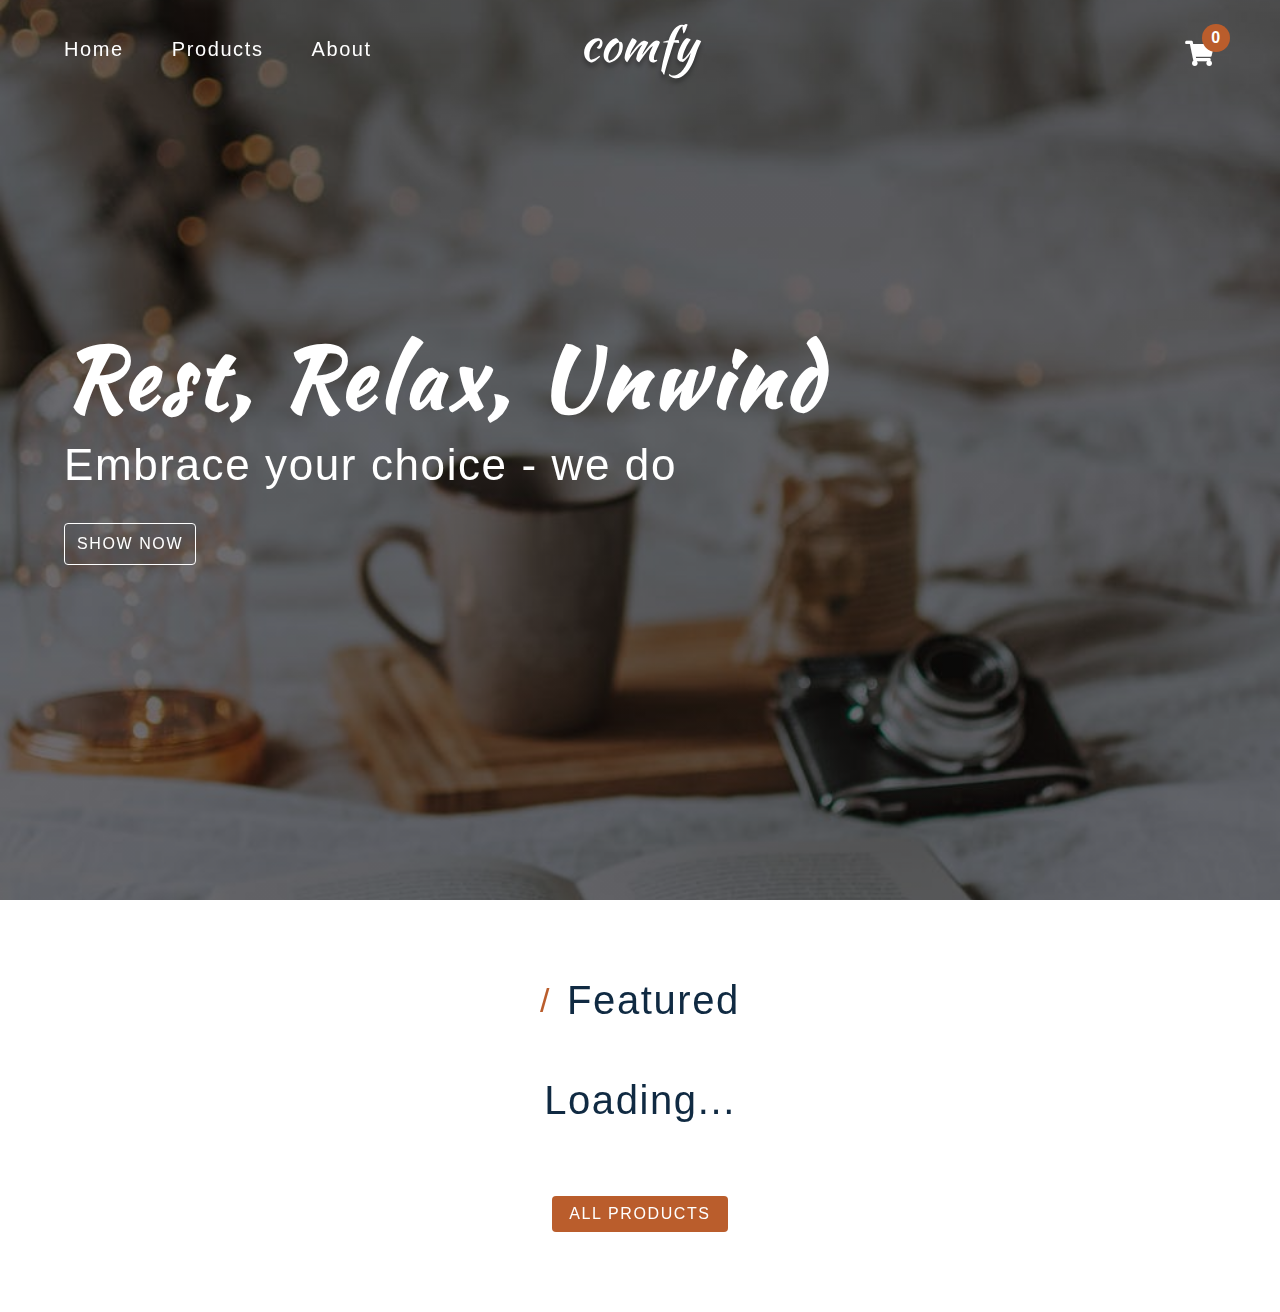
<file: index.html>
<!DOCTYPE html>
<html lang="en">
  <head>
    <meta charset="UTF-8" />
    <meta name="viewport" content="width=device-width, initial-scale=1.0" />
    <!-- font-awesome -->
    <link
      rel="stylesheet"
      href="https://cdnjs.cloudflare.com/ajax/libs/font-awesome/5.14.0/css/all.min.css"
    />

    <!-- styles css -->
    <link rel="stylesheet" href="styles.css" />
    <title>Home | Comfy Ecommerce Store</title>
  </head>
  <body>
    <!-- navbar -->
    <nav class="navbar">
      <div class="nav-center">
        <!-- links -->
        <div>
          <button class="toggle-nav">
            <i class="fas fa-bars"></i>
          </button>
          <ul class="nav-links">
            <li>
              <a href="index.html" class="nav-link"> home </a>
            </li>
            <li>
              <a href="products.html" class="nav-link"> products </a>
            </li>
            <li>
              <a href="about.html" class="nav-link"> about </a>
            </li>
          </ul>
        </div>
        <!-- logo -->
        <img src="./images/logo-white.svg" alt="logo" class="nav-logo" />
        <div class="toggle-container">
          <button class="toggle-cart">
            <i class="fas fa-shopping-cart"></i>
          </button>
          <span class="cart-item-count">1</span>
        </div>
      </div>
    </nav>

    <!-- hero -->
    <section class="hero">
      <div class="hero-container">
        <h1 class="text-slanted">rest, relax, unwind</h1>
        <h3>Embrace your choice - we do</h3>
        <a href="products.html" class="hero-btn">show now</a>
      </div>
    </section>

    <!-- sidebar -->
    <div class="sidebar-overlay">
      <aside class="sidebar">
        <!-- close button -->
        <button class="sidebar-close">
          <i class="fas fa-times"></i>
        </button>
        <!-- links -->
        <ul class="sidebar-links">
          <li>
            <a href="index.html" class="sidebar-link">
              <i class="fas fa-home fa-fw"></i>
              home
            </a>
          </li>
          <li>
            <a href="products.html" class="sidebar-link">
              <i class="fas fa-couch fa-fw"></i>
              products
            </a>
          </li>
          <li>
            <a href="about.html" class="sidebar-link">
              <i class="fas fa-book fa-fw"></i>
              about
            </a>
          </li>
        </ul>
      </aside>
    </div>

    <!-- cart -->
    <div class="cart-overlay">
      <aside class="cart">
        <button class="cart-close">
          <i class="fas fa-times"></i>
        </button>
        <!-- header -->
        <header>
          <h3 class="text-slanted">your bag</h3>
        </header>
        <!-- cart items -->
        <div class="cart-items"></div>
        <!-- footer -->
        <footer>
          <h3 class="cart-total text-slanted">total : $12.99</h3>
          <button class="cart-checkout btn">checkout</button>
        </footer>
      </aside>
    </div>

    <!-- featured products -->
    <section class="section featured">
      <div class="title">
        <h2><span>/</span> featured</h2>
      </div>
      <div class="featured-center section-center">
        <h2 class="section-loading">loading...</h2>
      </div>
      <a href="products.html" class="btn">all products</a>
    </section>
    <script type="module" src="index.js"></script>
  </body>
</html>
</file>
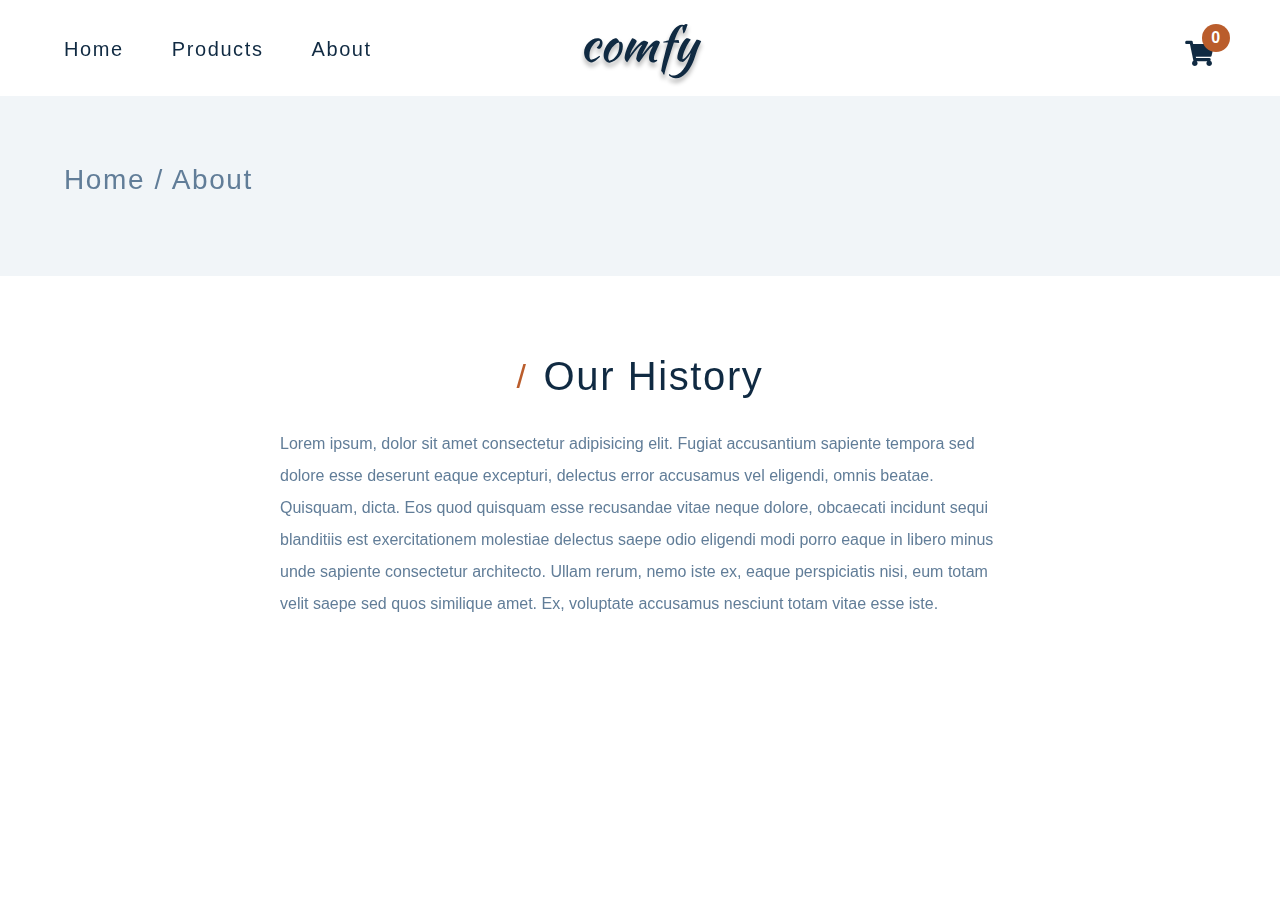
<file: about.html>
<!DOCTYPE html>
<html lang="en">
  <head>
    <meta charset="UTF-8" />
    <meta name="viewport" content="width=device-width, initial-scale=1.0" />
    <title>About | Comfy</title>
    <!-- font-awesome -->
    <link
      rel="stylesheet"
      href="https://cdnjs.cloudflare.com/ajax/libs/font-awesome/5.14.0/css/all.min.css"
    />

    <!-- styles css -->
    <link rel="stylesheet" href="styles.css" />
  </head>

  <body>
    <!-- navbar -->
    <nav class="navbar page">
      <div class="nav-center">
        <!-- links -->
        <div>
          <button class="toggle-nav">
            <i class="fas fa-bars"></i>
          </button>
          <ul class="nav-links">
            <li>
              <a href="index.html" class="nav-link"> home </a>
            </li>
            <li>
              <a href="products.html" class="nav-link"> products </a>
            </li>
            <li>
              <a href="about.html" class="nav-link"> about </a>
            </li>
          </ul>
        </div>
        <!-- logo -->
        <img src="./images/logo-black.svg" alt="logo" class="nav-logo" />
        <div class="toggle-container">
          <button class="toggle-cart">
            <i class="fas fa-shopping-cart"></i>
          </button>
          <span class="cart-item-count">1</span>
        </div>
      </div>
    </nav>

    <!-- sidebar -->
    <div class="sidebar-overlay">
      <aside class="sidebar">
        <!-- close -->
        <button class="sidebar-close">
          <i class="fas fa-times"></i>
        </button>
        <!-- links -->
        <ul class="sidebar-links">
          <li>
            <a href="index.html" class="sidebar-link">
              <i class="fas fa-home fa-fw"></i>
              home
            </a>
          </li>
          <li>
            <a href="products.html" class="sidebar-link">
              <i class="fas fa-couch fa-fw"></i>
              products
            </a>
          </li>
          <li>
            <a href="about.html" class="sidebar-link">
              <i class="fas fa-book fa-fw"></i>
              about
            </a>
          </li>
        </ul>
      </aside>
    </div>

    <!-- cart -->
    <div class="cart-overlay">
      <aside class="cart">
        <button class="cart-close">
          <i class="fas fa-times"></i>
        </button>
        <header>
          <h3 class="text-slanted">your bag</h3>
        </header>
        <!-- cart items -->
        <div class="cart-items"></div>
        <!-- footer -->
        <footer>
          <h3 class="cart-total text-slanted">total : $12.99</h3>
          <button class="cart-checkout btn">checkout</button>
        </footer>
      </aside>
    </div>

    <!-- hero section -->
    <section class="page-hero">
      <div class="section-center">
        <h3 class="page-hero-title">Home / About</h3>
      </div>
    </section>

    <!-- about -->
    <section class="section section-center about-page">
      <div class="title">
        <h2><span>/</span> our history</h2>
      </div>
      <p class="about-text">
        Lorem ipsum, dolor sit amet consectetur adipisicing elit. Fugiat
        accusantium sapiente tempora sed dolore esse deserunt eaque excepturi,
        delectus error accusamus vel eligendi, omnis beatae. Quisquam, dicta.
        Eos quod quisquam esse recusandae vitae neque dolore, obcaecati incidunt
        sequi blanditiis est exercitationem molestiae delectus saepe odio
        eligendi modi porro eaque in libero minus unde sapiente consectetur
        architecto. Ullam rerum, nemo iste ex, eaque perspiciatis nisi, eum
        totam velit saepe sed quos similique amet. Ex, voluptate accusamus
        nesciunt totam vitae esse iste.
      </p>
    </section>
    <script type="module" src="./src/pages/about.js"></script>
  </body>
</html>
</file>
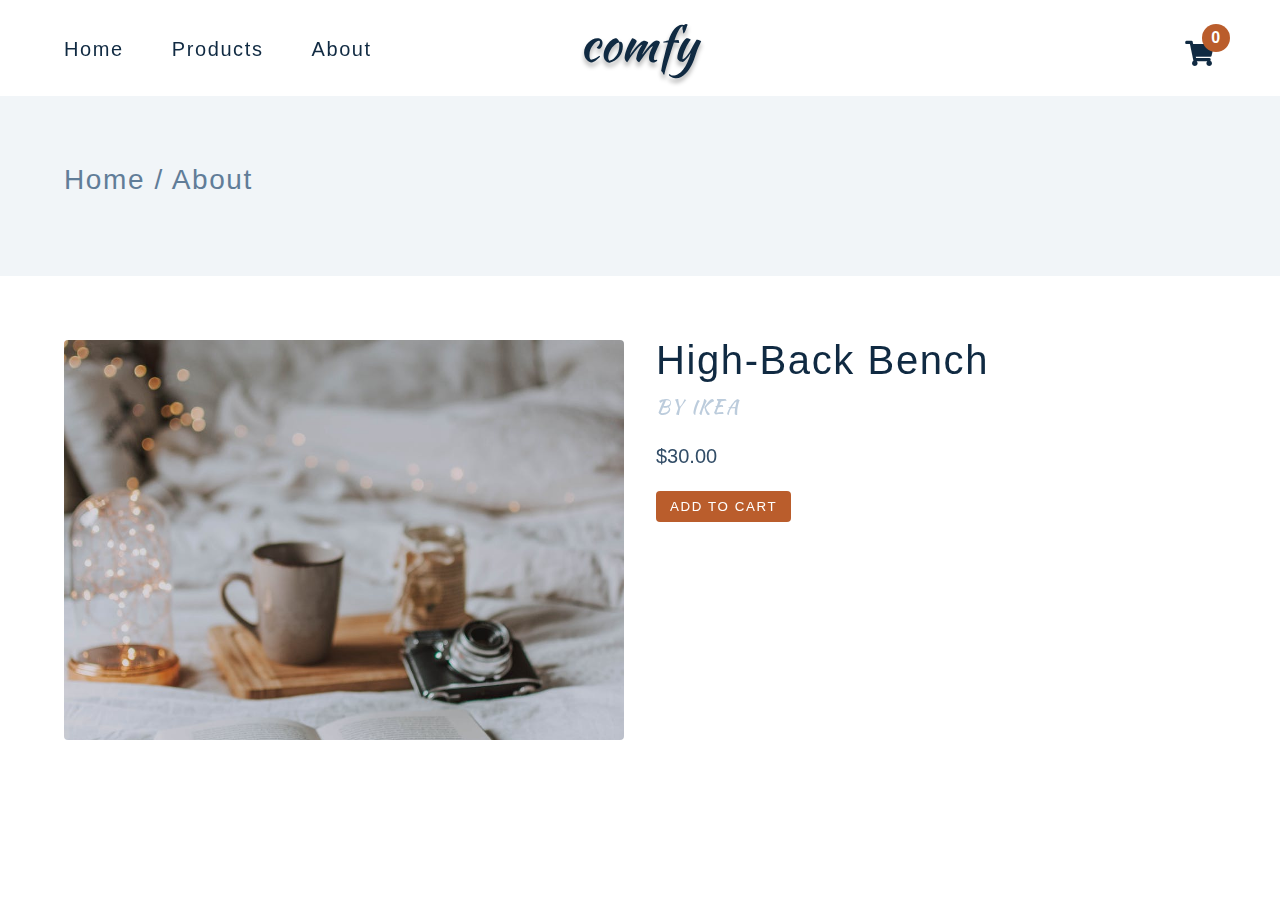
<file: product.html>
<!DOCTYPE html>
<html lang="en">
  <head>
    <meta charset="UTF-8" />
    <meta name="viewport" content="width=device-width, initial-scale=1.0" />
    <title>Single Product</title>
    <!-- font-awesome -->
    <link
      rel="stylesheet"
      href="https://cdnjs.cloudflare.com/ajax/libs/font-awesome/5.14.0/css/all.min.css"
    />

    <!-- styles css -->
    <link rel="stylesheet" href="styles.css" />
  </head>
  <body>
    <!-- navbar -->
    <nav class="navbar page">
      <div class="nav-center">
        <!-- links -->
        <div>
          <button class="toggle-nav">
            <i class="fas fa-bars"></i>
          </button>
          <ul class="nav-links">
            <li>
              <a href="index.html" class="nav-link"> home </a>
            </li>
            <li>
              <a href="products.html" class="nav-link"> products </a>
            </li>
            <li>
              <a href="about.html" class="nav-link"> about </a>
            </li>
          </ul>
        </div>
        <!-- logo -->
        <img src="./images/logo-black.svg" alt="logo" class="nav-logo" />
        <div class="toggle-container">
          <button class="toggle-cart">
            <i class="fas fa-shopping-cart"></i>
          </button>
          <span class="cart-item-count">1</span>
        </div>
      </div>
    </nav>

    <!-- sidebar -->
    <div class="sidebar-overlay">
      <aside class="sidebar">
        <!-- close -->
        <button class="sidebar-close">
          <i class="fas fa-times"></i>
        </button>
        <!-- links -->
        <ul class="sidebar-links">
          <li>
            <a href="index.html" class="sidebar-link">
              <i class="fas fa-home fa-fw"></i>
              home
            </a>
          </li>
          <li>
            <a href="products.html" class="sidebar-link">
              <i class="fas fa-couch fa-fw"></i>
              products
            </a>
          </li>
          <li>
            <a href="about.html" class="sidebar-link">
              <i class="fas fa-book fa-fw"></i>
              about
            </a>
          </li>
        </ul>
      </aside>
    </div>

    <!-- cart -->
    <div class="cart-overlay">
      <aside class="cart">
        <button class="cart-close">
          <i class="fas fa-times"></i>
        </button>
        <header>
          <h3 class="text-slanted">your bag</h3>
        </header>
        <!-- cart items -->
        <div class="cart-items"></div>
        <!-- footer -->
        <footer>
          <h3 class="cart-total text-slanted">total : $12.99</h3>
          <button class="cart-checkout btn">checkout</button>
        </footer>
      </aside>
    </div>

    <!-- hero section -->
    <section class="page-hero">
      <div class="section-center">
        <h3 class="page-hero-title">Home / About</h3>
      </div>
    </section>

    <!-- single product -->
    <section class="single-product">
      <div class="section-center single-product-center">
        <img
          src="./images/main-bcg.jpeg"
          alt=""
          class="single-product-img img"
        />

        <article class="single-product-info">
          <div>
            <!-- product name and company info -->
            <h2 class="single-product-title">high-back bench</h2>
            <p class="single-product-company text-slanted">by ikea</p>
            <!-- product price -->
            <p class="single-product-price">$30.00</p>
            <!-- available product colours -->
            <div class="single-product-colors"></div>
            <!-- product description -->
            <p class="single-product-desc"></p>
            <!-- footer -->

            <button class="addToCartBtn btn" data-id="id">add to cart</button>
          </div>
        </article>
      </div>
    </section>
    <!-- end of single product -->

    <div class="page-loading">
      <h2>loading...</h2>
    </div>
    <script type="module" src="./src/pages/product.js"></script>
  </body>
</html>
</file>
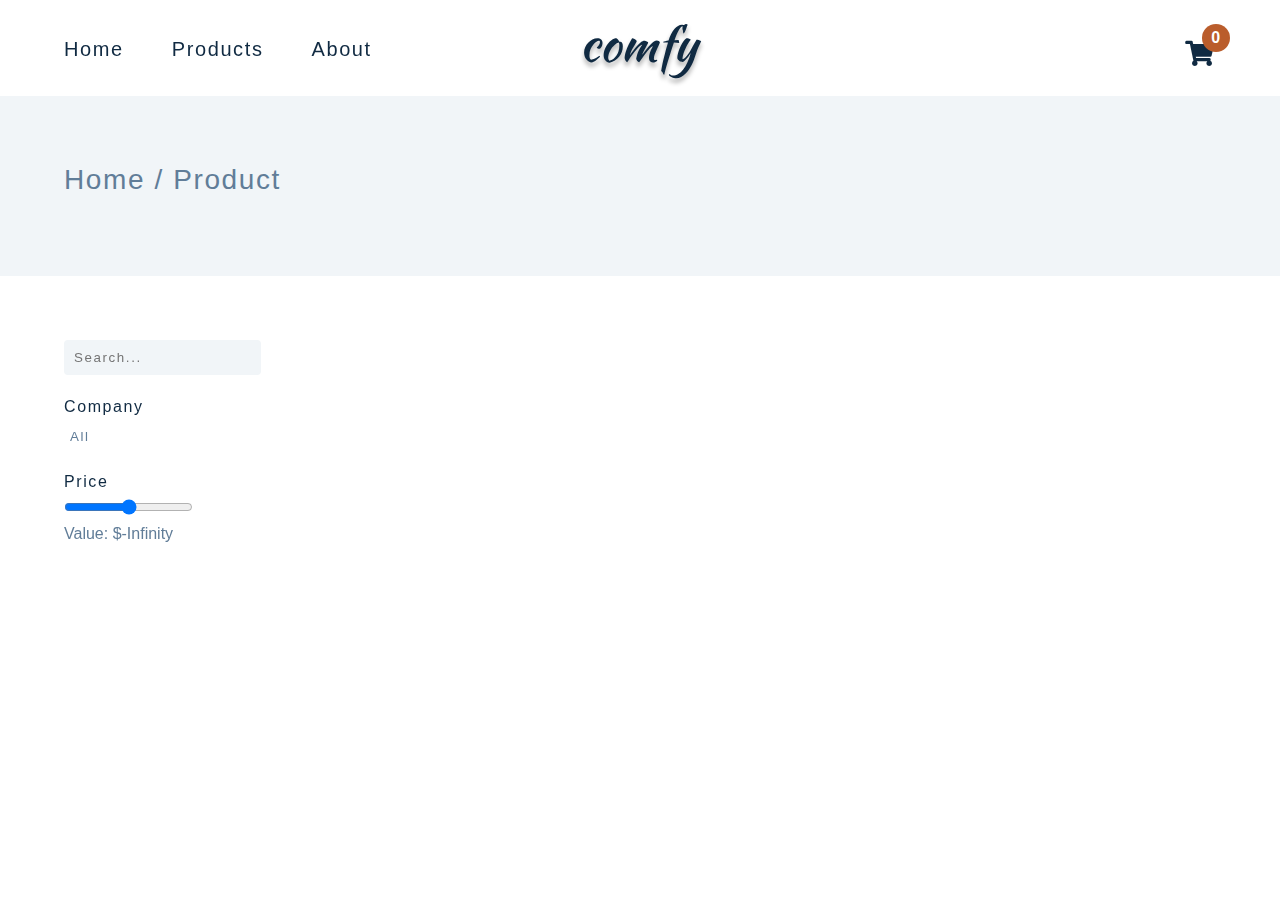
<file: products.html>
<!DOCTYPE html>
<html lang="en">
  <head>
    <meta charset="UTF-8" />
    <meta name="viewport" content="width=device-width, initial-scale=1.0" />
    <title>Products | Comfy</title>
    <!-- font-awesome -->
    <link
      rel="stylesheet"
      href="https://cdnjs.cloudflare.com/ajax/libs/font-awesome/5.14.0/css/all.min.css"
    />

    <!-- styles css -->
    <link rel="stylesheet" href="styles.css" />
  </head>
  <body>
    <!-- navbar -->
    <nav class="navbar page">
      <div class="nav-center">
        <!-- links -->
        <div>
          <button class="toggle-nav">
            <i class="fas fa-bars"></i>
          </button>
          <ul class="nav-links">
            <li>
              <a href="index.html" class="nav-link"> home </a>
            </li>
            <li>
              <a href="products.html" class="nav-link"> products </a>
            </li>
            <li>
              <a href="about.html" class="nav-link"> about </a>
            </li>
          </ul>
        </div>
        <!-- logo -->
        <img src="./images/logo-black.svg" class="nav-logo" alt="logo" />
        <!-- cart icon -->
        <div class="toggle-container">
          <button class="toggle-cart">
            <i class="fas fa-shopping-cart"></i>
          </button>
          <span class="cart-item-count">1</span>
        </div>
      </div>
    </nav>

    <!-- sidebar -->
    <div class="sidebar-overlay">
      <aside class="sidebar">
        <!-- close -->
        <button class="sidebar-close">
          <i class="fas fa-times"></i>
        </button>
        <!-- links -->
        <ul class="sidebar-links">
          <li>
            <a href="index.html" class="sidebar-link">
              <i class="fas fa-home fa-fw"></i>
              home
            </a>
          </li>
          <li>
            <a href="products.html" class="sidebar-link">
              <i class="fas fa-couch fa-fw"></i>
              products
            </a>
          </li>
          <li>
            <a href="about.html" class="sidebar-link">
              <i class="fas fa-book fa-fw"></i>
              about
            </a>
          </li>
        </ul>
      </aside>
    </div>

    <!-- cart -->
    <div class="cart-overlay">
      <aside class="cart">
        <button class="cart-close">
          <i class="fas fa-times"></i>
        </button>
        <header>
          <h3 class="text-slanted">your bag</h3>
        </header>
        <!-- cart items -->
        <div class="cart-items"></div>
        <!-- footer -->
        <footer>
          <h3 class="cart-total text-slanted">total : $12.99</h3>
          <button class="cart-checkout btn">checkout</button>
        </footer>
      </aside>
    </div>

    <!-- hero or breadcrumbs -->
    <section class="page-hero">
      <div class="section-center">
        <h3 class="page-hero-title">Home / Product</h3>
      </div>
    </section>

    <!-- products-->
    <section class="products">
      <!-- search input, filter buttons and price filter-->
      <div class="filters">
        <div class="filters-container">
          <!-- search input -->
          <form class="input-form">
            <input type="text" class="search-input" placeholder="search..." />
          </form>

          <!-- categories of products -->
          <h4>company</h4>
          <article class="companies"></article>

          <!-- price filter -->
          <h4>price</h4>
          <form class="price-form">
            <input
              type="range"
              class="price-filter"
              min="0"
              value="50"
              max="100"
            />
          </form>
          <p class="price-value"></p>
        </div>
      </div>

      <!-- products display -->
      <div class="products-container"></div>
    </section>

    <!-- page loading -->
    <div class="page-loading">
      <h2>loading...</h2>
    </div>
    <script type="module" src="./src/pages/products.js"></script>
  </body>
</html>
</file>
<file: styles.css>
@import url('https://fonts.googleapis.com/css2?family=Kaushan+Script&display=swap');
/*
=============== 
Variables
===============
*/

:root {
  /* dark shades of primary color*/
  --clr-primary-1: hsl(21, 91%, 17%);
  --clr-primary-2: hsl(21, 84%, 25%);
  --clr-primary-3: hsl(21, 81%, 29%);
  --clr-primary-4: hsl(21, 77%, 34%);
  /* primary/main color */
  --clr-primary-5: hsl(21, 62%, 45%);
  /* lighter shades of primary color */
  --clr-primary-6: hsl(21, 57%, 50%);
  --clr-primary-7: hsl(21, 65%, 59%);
  --clr-primary-8: hsl(21, 80%, 74%);
  --clr-primary-9: hsl(21, 94%, 87%);
  --clr-primary-10: hsl(21, 100%, 94%);
  /* darkest grey - used for headings */
  --clr-grey-1: #102a42;
  --clr-grey-2: hsl(211, 39%, 23%);
  --clr-grey-3: hsl(209, 34%, 30%);
  --clr-grey-4: hsl(209, 28%, 39%);
  /* grey used for paragraphs */
  --clr-grey-5: hsl(210, 22%, 49%);
  --clr-grey-6: hsl(209, 23%, 60%);
  --clr-grey-7: hsl(211, 27%, 70%);
  --clr-grey-8: hsl(210, 31%, 80%);
  --clr-grey-9: hsl(212, 33%, 89%);
  --clr-grey-10: hsl(210, 36%, 96%);
  --clr-white: #fff;
  --clr-red-dark: hsl(360, 67%, 44%);
  --clr-red-light: hsl(360, 71%, 66%);
  --clr-green-dark: hsl(125, 67%, 44%);
  --clr-green-light: hsl(125, 71%, 66%);
  --clr-black: #222;

  --transition: all 0.3s linear;
  --spacing: 0.1rem;
  --radius: 0.25rem;
  --light-shadow: 0 5px 15px rgba(0, 0, 0, 0.1);
  --dark-shadow: 0 5px 15px rgba(0, 0, 0, 0.2);
  --max-width: 1170px;
  --fixed-width: 620px;
}
/*
=============== 
Global Styles
===============
*/

*,
::after,
::before {
  margin: 0;
  padding: 0;
  box-sizing: border-box;
}
body {
  font-family: -apple-system, BlinkMacSystemFont, 'Segoe UI', Roboto, Oxygen,
    Ubuntu, Cantarell, 'Open Sans', 'Helvetica Neue', sans-serif;
  background: var(--clr-white);
  color: var(--clr-grey-1);
  line-height: 1.5;
  font-size: 0.875rem;
}
ul {
  list-style-type: none;
}
a {
  text-decoration: none;
}
h1,
h2,
h3,
h4 {
  letter-spacing: var(--spacing);
  text-transform: capitalize;
  line-height: 1.25;
  margin-bottom: 0.75rem;
  font-weight: 400;
}
h1 {
  font-size: 3rem;
}
h2 {
  font-size: 2rem;
}
h3 {
  font-size: 1.25rem;
}
h4 {
  font-size: 0.875rem;
}
p {
  margin-bottom: 1.25rem;
  color: var(--clr-grey-5);
}
@media screen and (min-width: 800px) {
  h1 {
    font-size: 4rem;
  }
  h2 {
    font-size: 2.5rem;
  }
  h3 {
    font-size: 1.75rem;
  }
  h4 {
    font-size: 1rem;
  }
  body {
    font-size: 1rem;
  }
  h1,
  h2,
  h3,
  h4 {
    line-height: 1;
  }
}
.img {
  width: 100%;
  display: block;
}
.text-slanted {
  font-family: 'Kaushan Script', cursive;
}
.section-center {
  width: 90vw;
  max-width: var(--max-width);
  margin: 0 auto;
}
.section {
  padding: 5rem 0;
}
.btn {
  background: var(--clr-primary-5);
  color: var(--clr-white);
  border-radius: var(--radius);
  padding: 0.375rem 0.75rem;
  text-transform: uppercase;
  letter-spacing: var(--spacing);
  display: inline-block;
  transition: var(--transition);
  border-color: transparent;
  cursor: pointer;
}
.btn:hover {
  background: var(--clr-primary-7);
  color: var(--clr-black);
}
.section-loading {
  position: absolute;
  top: 2rem;
  left: 50%;
  transform: translate(-50%, -50%);
  text-align: center;
}
.page-loading {
  position: fixed;
  top: 0;
  left: 0;
  width: 100%;
  height: 100%;
  background: var(--clr-grey-10);
  display: flex;
  align-items: center;
  justify-content: center;
}
/*
=============== 
Navbar
===============
*/

.navbar {
  height: 6rem;
  background: transparent;
  display: flex;
  align-items: center;
  justify-content: center;
}

.nav-center {
  width: 90vw;
  max-width: var(--max-width);
  display: flex;
  justify-content: space-between;
  align-items: center;
}
.nav-links {
  display: none;
}
.toggle-nav {
  background: var(--clr-primary-5);
  border-color: transparent;
  color: var(--clr-white);
  width: 3.75rem;
  height: 2.25rem;
  display: flex;
  align-items: center;
  justify-content: center;
  font-size: 1.5rem;
  border-radius: 2rem;
  cursor: pointer;
  transition: var(--transition);
}
.toggle-nav:hover {
  background: var(--clr-primary-3);
}
.toggle-container {
  position: relative;
  margin-top: 0.75rem;
}
.toggle-cart {
  background: transparent;
  border-color: transparent;
  font-size: 1.6rem;
  color: var(--clr-white);
  cursor: pointer;
}
.cart-item-count {
  position: absolute;
  top: -0.85rem;
  right: -0.85rem;
  background: var(--clr-primary-5);
  width: 1.75rem;
  height: 1.75rem;
  display: grid;
  place-items: center;
  border-radius: 50%;
  color: var(--clr-white);
  font-weight: bold;
  font-size: 1rem;
}
@media screen and (min-width: 800px) {
  .nav-center {
    position: relative;
  }
  .nav-logo {
    position: absolute;
    top: 50%;
    left: 65%;
    transform: translate(-50%, -50%);
  }
  .toggle-nav {
    display: none;
  }
  .nav-links {
    display: flex;
    font-size: 1.5rem;
    text-transform: capitalize;
  }
  .nav-link {
    color: var(--clr-white);
    margin-right: 3rem;
    letter-spacing: var(--spacing);
    transition: var(--transition);
    font-size: 1.25rem;
  }
  .nav-link:hover {
    color: var(--clr-primary-5);
  }
}
@media screen and (min-width: 992px) {
  .nav-logo {
    left: 50%;
  }
}
/* page navbar */
.page .nav-link {
  color: var(--clr-grey-1);
}
.page .nav-link:hover {
  color: var(--clr-primary-5);
}
.page .toggle-cart {
  color: var(--clr-grey-1);
}
/*
=============== 
Hero
===============
*/
.hero {
  min-height: 100vh;
  margin-top: -6rem;
  background: linear-gradient(rgba(0, 0, 0, 0.5), rgba(0, 0, 0, 0.5)),
    url(./images/main-bcg.jpeg) center/cover;
  display: grid;
  place-items: center;
  color: var(--clr-white);
}
.hero-container {
  width: 90vw;
  max-width: var(--max-width);
}
.hero h1 {
  font-weight: 700;
}
.hero h3 {
  text-transform: none;
  font-size: 1.5rem;
}
.hero-btn {
  color: var(--clr-white);
  background: transparent;
  border: 1px solid var(--clr-white);
  padding: 0.5rem 0.75rem;
  display: inline-block;
  margin-top: 0.75rem;
  text-transform: uppercase;
  letter-spacing: var(--spacing);
  border-radius: var(--radius);
  transition: var(--transition);
}
.hero-btn:hover {
  background: var(--clr-white);
  color: var(--clr-primary-5);
}

@media screen and (min-width: 800px) {
  .hero h3 {
    font-size: 1.5rem;
    margin: 1rem 0;
  }
}

@media screen and (min-width: 992px) {
  .hero h1 {
    font-size: 5.25rem;
    letter-spacing: 5px;
  }
  .hero h3 {
    font-size: 2.75rem;
    margin: 1.5rem 0;
  }
}

/*
=============== 
Sidebar
===============
*/
.sidebar-overlay {
  position: fixed;
  top: 0;
  left: 0;
  width: 100%;
  height: 100%;
  display: grid;
  place-items: center;
  z-index: -1;
  transition: var(--transition);
  opacity: 0;
  background: rgba(0, 0, 0, 0.5);
}
.sidebar-overlay.show {
  opacity: 1;
  z-index: 100;
}
.sidebar {
  width: 90vw;
  height: 95vh;
  max-width: var(--fixed-width);
  background: var(--clr-white);
  border-radius: var(--radius);
  box-shadow: var(--dark-shadow);
  position: relative;
  padding: 4rem;
  transform: scale(0);
}
.show .sidebar {
  transform: scale(1);
}
.sidebar-close {
  font-size: 2rem;
  background: transparent;
  border-color: transparent;
  color: var(--clr-grey-5);
  position: absolute;
  top: 1rem;
  right: 1rem;
  cursor: pointer;
}
.sidebar-link {
  font-size: 1.5rem;
  text-transform: capitalize;
  color: var(--clr-grey-1);
}
.sidebar-link i {
  color: var(--clr-grey-5);
  margin-right: 1rem;
  margin-bottom: 1rem;
}
@media screen and (min-width: 800px) {
  .sidebar-overlay {
    display: none;
  }
}
/*
=============== 
Cart
===============
*/
.cart-overlay {
  position: fixed;
  top: 0;
  left: 0;
  width: 100%;
  height: 100%;
  background: rgba(0, 0, 0, 0.5);
  transition: var(--transition);
  opacity: 0;
  z-index: -1;
}
.cart-overlay.show {
  opacity: 1;
  z-index: 100;
}
.cart {
  position: fixed;
  top: 0;
  right: 0;
  width: 100%;
  height: 100%;
  max-width: 400px;
  background: var(--clr-grey-10);
  padding: 3rem 1rem 0 1rem;
  display: grid;
  grid-template-rows: auto 1fr auto;
  transition: var(--transition);
  transform: translateX(100%);
  overflow: auto;
}
.show .cart {
  transform: translateX(0);
}
.cart-close {
  font-size: 2rem;
  background: transparent;
  border-color: transparent;
  color: var(--clr-grey-5);
  position: absolute;
  top: 0.5rem;
  left: 1rem;
  cursor: pointer;
}
.cart header {
  text-align: center;
}
.cart header h3 {
  font-weight: 500;
}
.cart-total {
  text-align: center;
  margin-bottom: 2rem;
  font-weight: 500;
}
.cart-checkout {
  display: block;
  width: 75%;
  margin: 0 auto;
  margin-bottom: 3rem;
}
/* cart item */
.cart-item {
  margin: 1rem 0;
  display: grid;
  grid-template-columns: auto 1fr auto;

  column-gap: 1.5rem;
  align-items: center;
}
.cart-item-img {
  width: 75px;
  height: 50px;
  object-fit: cover;
  border-radius: var(--radius);
}
.cart-item-name {
  margin-bottom: 0.15rem;
}
.cart-item-price {
  margin-bottom: 0;
  font-size: 0.75rem;
  color: var(--clr-grey-3);
}
.cart-item-remove-btn {
  background: transparent;
  border-color: transparent;
  color: var(--clr-grey-5);
  letter-spacing: var(--spacing);
  cursor: pointer;
}
.cart-item-amount {
  margin-bottom: 0;
  text-align: center;
  color: var(--clr-grey-3);
  line-height: 1;
}
.cart-item-increase-btn,
.cart-item-decrease-btn {
  background: transparent;
  border-color: transparent;
  color: var(--clr-primary-5);
  cursor: pointer;
  font-size: 0.85rem;
  padding: 0.25rem;
}
/*
=============== 
Title
===============
*/

.title h2 {
  display: flex;
  justify-content: center;
  align-items: center;
  font-weight: 500;
}
.title span {
  color: var(--clr-primary-5);
  font-size: 0.85em;
  margin-right: 1rem;
}
/*
=============== 
product
===============
*/
.product-img {
  height: 15rem;
  object-fit: cover;
  border-radius: var(--radius);
}
.product-container {
  position: relative;
}
.product-icons {
  position: absolute;
  top: 50%;
  left: 50%;
  transform: translate(-50%, -50%);
  opacity: 0;
  display: flex;
  transition: var(--transition);
}
.product-icon {
  width: 2.25rem;
  height: 2.25rem;
  background: var(--clr-primary-5);
  color: var(--clr-white);
  display: grid;
  place-items: center;
  border-radius: 50%;
  transition: var(--transition);
  cursor: pointer;
  font-size: 1rem;
  border-color: transparent;
  margin: 0 0.5rem;
}
.product-icon:hover {
  background: var(--clr-primary-7);
}
.product-container:hover .product-icons {
  opacity: 1;
}
.product footer {
  padding: 0.75rem 0;
  text-align: center;
}
.product-name {
  margin-bottom: 0.25rem;
  text-transform: capitalize;
  letter-spacing: var(--spacing);
}
.product-price {
  margin-bottom: 0;
  color: var(--clr-grey-3);
  font-weight: 700;
}

.featured-center {
  margin: 3rem auto 2rem auto;
  display: grid;
  gap: 1rem;
  min-height: 6rem;
  position: relative;
}
.featured .btn {
  display: block;
  width: 11rem;
  margin: 0 auto;
  text-align: center;
}

@media screen and (min-width: 992px) {
  .featured-center {
    display: grid;
    grid-template-columns: 1fr 1fr;
  }
}
@media screen and (min-width: 1200px) {
  .featured-center {
    display: grid;
    grid-template-columns: 1fr 1fr 1fr;
  }
  .product .img {
    height: 13rem;
  }
}
/*
=============== 
About Page
===============
*/
.about-text {
  line-height: 2;
  max-width: 45em;
  margin: 0 auto;
  margin-top: 2rem;
}

/*
=============== 
Products Page
===============
*/
.products {
  width: 90vw;
  display: grid;
  grid-gap: 1rem;
  margin: 4rem auto;
  max-width: var(--max-width);
  position: relative;
}
.filters-container {
  position: sticky;
  top: 1rem;
}
.filters h4 {
  font-weight: 500;
  margin: 1.5rem 0 0.5rem;
}

.search-input {
  padding: 0.5rem;
  background: var(--clr-grey-10);
  border-radius: var(--radius);
  border-color: transparent;
  letter-spacing: var(--spacing);
}
.search-input::placeholder {
  text-transform: capitalize;
}
.company-btn {
  display: block;
  margin: 0.25em 0;
  padding: 0.25rem;
  text-transform: capitalize;
  background: transparent;
  border-color: transparent;
  letter-spacing: var(--spacing);
  color: var(--clr-grey-5);
  cursor: pointer;
  transition: var(--transition);
}
.company-btn:hover {
  color: var(--clr-grey-3);
}
.price-filter {
  background: var(--clr-grey-5) !important;
  color: var(--clr-grey-5);
}
@media screen and (min-width: 768px) {
  .products {
    grid-template-columns: 200px 1fr;
  }
  .categories {
    /* position: sticky; */
    /* top: 1rem; */
  }
}
@media screen and (min-width: 992px) {
  .products-container {
    display: grid;
    grid-template-columns: repeat(2, 1fr);
    gap: 1rem;
  }
  .products-container .product-img {
    height: 10rem;
  }
  .products-container .product-name {
    font-size: 0.85rem;
  }
  .products-container .product-price {
    font-size: 0.85rem;
  }
}
@media screen and (min-width: 1170px) {
  .products-container {
    grid-template-columns: repeat(3, 1fr);
  }
}
.filter-error {
  position: absolute;
  top: 5rem;
  left: 0;
  width: 100%;
  text-align: center;
  margin-top: 4rem;
}
/*
=============== 
Single Product Page
===============
*/
.page-hero {
  min-height: 20vh;
  display: grid;
  place-items: center;
  background: var(--clr-grey-10);
  color: var(--clr-grey-5);
}
.page-hero-title {
  font-weight: 500;
}
.single-product {
  padding: 2rem 0;
}
.single-product-center {
  margin: 2rem auto;
  display: grid;
  gap: 1rem 2rem;
}
.single-product-img {
  height: 25rem;
  border-radius: var(--radius);
  object-fit: cover;
}
.single-product-company {
  font-size: 1.2rem;
  color: var(--clr-grey-8);
  text-transform: uppercase;
  letter-spacing: var(--spacing);
  margin-bottom: 1.25rem;
}
.single-product-price {
  color: var(--clr-grey-3);
  font-size: 1.25rem;
  font-weight: 500;
}

.product-color {
  display: inline-block;
  width: 1rem;
  height: 1rem;
  border-radius: 50%;
  /* background: #222; */
  margin: 0.5rem 0.5rem 1.5rem 0;
}

.single-product-desc {
  max-width: 25em;
  line-height: 1.8;
}
@media screen and (min-width: 992px) {
  .single-product-center {
    grid-template-columns: 1fr 1fr;
  }
}
</file>
